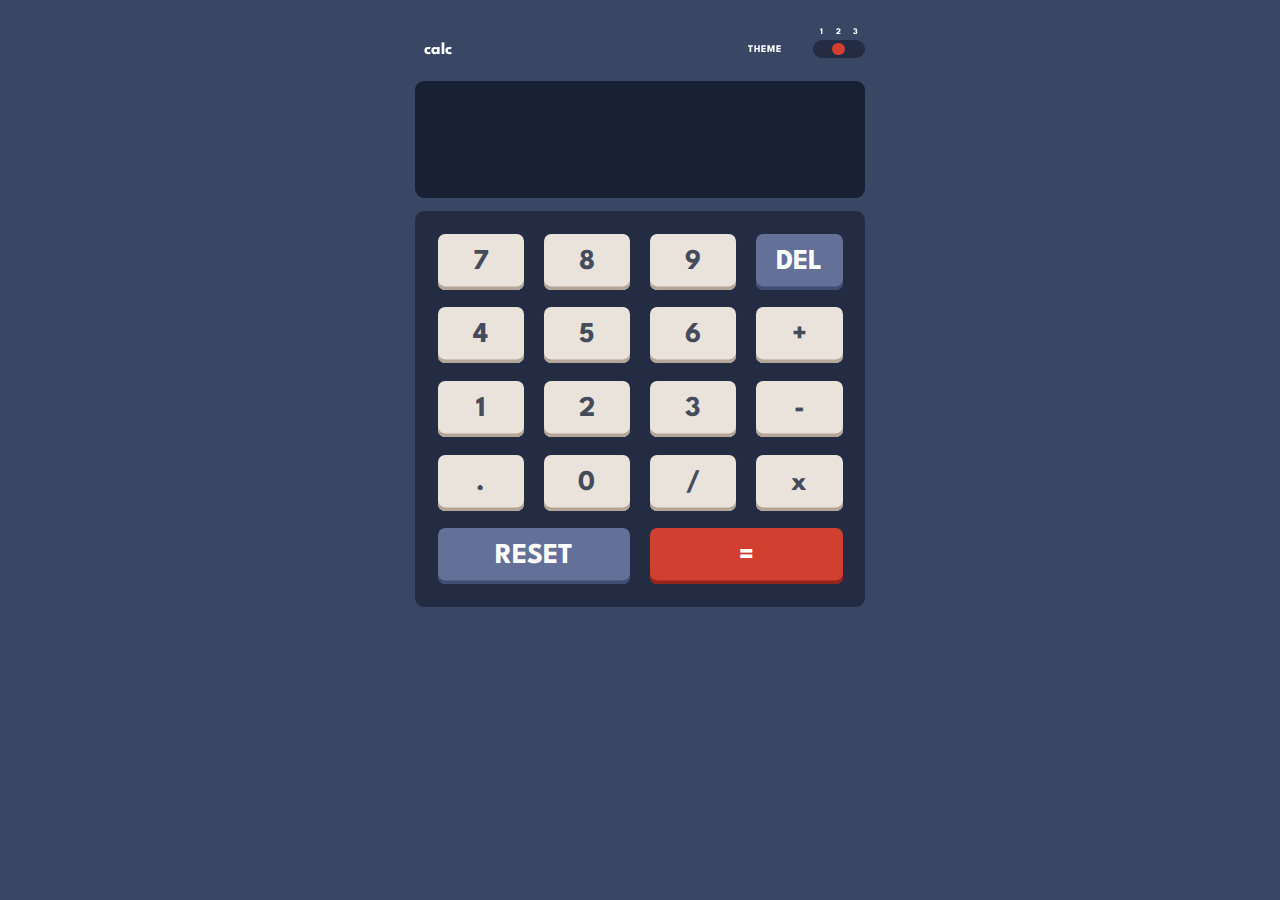
<file: index.html>
<!DOCTYPE html>
<html lang="en">
  <head>
    <meta charset="UTF-8" />
    <meta name="viewport" content="width=device-width, initial-scale=1.0" />
    <!-- displays site properly based on user's device -->

    <link
      rel="icon"
      type="image/png"
      sizes="32x32"
      href="./images/favicon-32x32.png"
    />
    <link rel="stylesheet" href="css/calculadora.css" />
    <title>Frontend Mentor | Calculator app</title>

    </style>
  </head>
  <body id="body">
    <main>
      <div class="container">
        <div class="menu">
          <div class="logo">
            <h3>calc</h3>
          </div>
          <div class="theme">
            <span class="tm">THEME</span>
             <div class="switch">

                <span class="type">1 2 3</span>
                <div class="switch-toggle switch-3 switch-candy">
                   
                   <input id="on" name="state-d" type="radio" checked=""  value="normal" />
                   <label for="on" ></label>
                   
                   <input id="na" name="state-d" type="radio" checked="checked"  value="na"/>
                   <label for="na" class="disabled" onclick=""></label>
                   
                   <input id="off" name="state-d" type="radio" value="off" />
                   <label for="off" onclick=""></label>
                   
                  </div>
               </div>
            </div>
        </div>
        <div  class="screen" data-value="">
         <span id="screen"></span>
        </div>
        <div class="calculator" onchange="keyboard()">
         <input id="keyboard" type="text" class="keyboard" onkeydown="onKeyDown(event)" autocomplete="off" autofocus>
          <button id="val-7" type="button" data-valor="7" class="btn" value="7">7</button>
          <button id="val-8" type="button" data-valor="8" class="btn" value="8">8</button>
          <button id="val-9" type="button" data-valor="9" class="btn" value="9">9</button>
          <button id="del" type="button" class="del">DEL</button>

          <button id="val-4" type="button" data-valor="4" class="btn" value="4">4</button>
          <button id="val-5" type="button" data-valor="5" class="btn" value="5">5</button>
          <button id="val-6" type="button" data-valor="6" class="btn" value="6">6</button>
          <button id="val-+" type="button" data-valor="+" class="btn" value="+">+</button>

          <button id="val-1" type="button" data-valor="1" class="btn" value="1">1</button>
          <button id="val-2" type="button" data-valor="2" class="btn" value="2">2</button>
          <button id="val-3" type="button" data-valor="3" class="btn" value="3">3</button>
          <button id="val--" type="button" data-valor="-" class="btn" value="-">-</button>

          <button id="punto" type="button"  class="" value=".">.</button>
          <button id="val-0" type="button" data-valor="0" class="btn" value="0">0</button>
          <button id="val-/" type="button" data-valor="/" class="btn" value="/">/</button>
          <button id="val-x" type="button" data-valor="*" class="btn" value="x">x</button>

          <button id="res" type="button"  class="reset">RESET</button>
          <button id="like" type="button" value="like" class="like">=</button>
        </div>
      </div>
    </main>
    <script   src="js/calculadora.js"></script>
  </body>
</html>
</file>
<file: css/calculadora.css>
@import url("https://fonts.googleapis.com/css2?family=League+Spartan:wght@100..900&display=swap");

html {
  --main-background: hsl(222, 26%, 31%);
  --toggle-keypad-bg: hsl(223, 31%, 20%);
  --screen-bg: hsl(224, 36%, 15%);
  --key-bg-toggle: hsl(225, 21%, 49%);
  --key-shadow: hsl(224, 28%, 35%);
  --key-toggle-bg: hsl(6, 63%, 50%);
  --key-shadow-2: hsl(6, 70%, 34%);
  --key-bg: hsl(30, 25%, 89%);
  --key-shadow-3: hsl(28, 16%, 65%);
  --text-1: hsl(0, 0%, 100%);
  --text-2: hsl(221, 14%, 31%);
  --text-3: hsl(0, 0%, 100%);
  --text-4: hsl(0, 0%, 100%);
}
html[data-theme="light"] {
  --main-background: hsl(0, 0%, 90%);
  --toggle-keypad-bg: hsl(0, 5%, 81%);
  --screen-bg: hsl(0, 0%, 93%);
  --key-bg-toggle: hsl(185, 42%, 37%);
  --key-shadow: hsl(185, 58%, 25%);
  --key-toggle-bg: hsl(25, 98%, 40%);
  --key-shadow-2: hsl(25, 99%, 27%);
  --key-bg: hsl(45, 7%, 89%);
  --key-shadow-3: hsl(35, 11%, 61%);
  --text-1: hsl(0, 0%, 100%);
  --text-2: hsl(60, 10%, 19%);
  --text-3: hsl(60, 10%, 19%);
  --text-4: hsl(0, 0%, 100%);
}

html[data-theme="dark"] {
  --main-background: hsl(268, 75%, 9%);
  --toggle-keypad-bg: hsl(268, 71%, 12%);
  --screen-bg: hsl(268, 71%, 12%);
  --key-bg-toggle: hsl(281, 89%, 26%);
  --key-shadow: hsl(285, 91%, 52%);
  --key-toggle-bg: hsl(176, 100%, 44%);
  --key-shadow-2: hsl(177, 92%, 70%);
  --key-bg: hsl(268, 47%, 21%);
  --key-shadow-3: hsl(290, 70%, 36%);
  --text-1: hsl(0, 0%, 100%);
  --text-2: hsl(52, 100%, 62%);
  --text-3: hsl(52, 100%, 62%);
  --text-4: hsl(198, 20%, 13%);
}

* {
  font-family: "League Spartan", sans-serif;
  margin: 0;
}

body {
  background-color: var(--main-background);
  display: flex;
  justify-content: center;
  align-items: center;
  zoom: 90%;
}

main {
  display: flex;
  justify-content: center;
  align-items: center;
}

.container {
  min-width: 500px;
  height: 700px;
  display: flex;
  justify-content: center;
  align-items: center;
  margin: auto 30%;
  flex-direction: column;
}

.menu {
  width: 100%;
  display: flex;
  justify-content: space-between;
  align-items: flex-end;
  padding: 5px 10px;
  margin-bottom: 20px;
}

.logo {
  color: var(--text-2);
  padding-left: 10px;
}

.theme {
  min-width: 130px;
  display: flex;
  justify-content: space-between;
  align-items: flex-end;
  position: relative;
}

.theme span,
h3 {
  color: var(--text-3);
  font-weight: 700;
}

.theme .tm {
  letter-spacing: 0.1em;
  font-size: 0.7rem;
  margin-bottom: 5px;
}

.type {
  letter-spacing: 0.6em !important;
  width: 100%;
  display: flex;
  justify-content: center;
  margin-bottom: 5px;
  margin-left: 6px;
  font-size: 0.6em !important;
}

.switch {
  display: flex;
  flex-direction: column;
  justify-content: center;
  align-items: center;
  /* margin: auto; */
}

.switch-toggle {
  float: left;
  background: var(--toggle-keypad-bg);
  height: 20px;
  width: 94%;
  border-radius: 20px;
  padding: 0 2px;
}
.switch-toggle input {
  position: absolute;
  opacity: 0;
  cursor: pointer;
}
.switch-toggle input + label {
  padding: 7px;
  float: left;
  color: #fff;
  cursor: pointer;
  -webkit-transition: 0.4s;
  transition: 0.4s;
  margin: 0px 2px;
}
.switch-toggle input:checked + label {
  background: var(--key-toggle-bg);
  border-radius: 20px;
  -webkit-transition: 0.4s;
  transition: 0.4s;
  margin-top: 3px;
}

.screen {
  background-color: var(--screen-bg);
  min-height: 120px;
  color: var(--text-3);
  width: 95%;
  border-radius: 10px;
  display: flex;
  justify-content: flex-end;
  align-items: center;
  font-size: 40px;
  font-weight: 700;
  word-break:break-all;
  padding: 5px 2.5%;
}

.calculator {
  position: relative;
  margin-top: 15px;
  border-radius: 10px;
  width: 90%;
  min-height: 390px;
  background-color: var(--toggle-keypad-bg);
  display: grid;
  grid-template-columns: repeat(4, 1fr);
  grid-template-rows: repeat(5, 1fr);
  grid-column-gap: 5%;
  grid-row-gap: 5%;
  padding: 5%;
}

.calculator button {
  border-radius: 8px;
  border: none;
  font-size: 32px;
  text-align: center;
  vertical-align: middle;
  color: var(--text-2);
  font-weight: 700;
  background: var(--key-bg);
  -webkit-box-shadow: inset 0 -4px 0 0 var(--key-shadow-3);
  -moz-box-shadow: inset 0 -4px 0 0 var(--key-shadow-3);
  box-shadow: inset 0 -4px 0 0 var(--key-shadow-3);
}

button:hover {
  cursor: pointer;
  filter: brightness(1.4);
}

.del,
.reset {
  background-color: var(--key-bg-toggle) !important;
  color: var(--text-1) !important;
  -webkit-box-shadow: inset 0 -4px 0 0 var(--key-shadow) !important;
  -moz-box-shadow: inset 0 -4px 0 0 var(--key-shadow) !important;
  box-shadow: inset 0 -4px 0 0 var(--key-shadow) !important;
}

.reset {
  grid-area: 5 / 1 / 6 / 3;
}

.like {
  grid-area: 5 / 3 / 6 / 5;
  background: var(--key-toggle-bg) !important;
  color: var(--text-4) !important;

  -webkit-box-shadow: inset 0 -4px 0 0 var(--key-shadow-2) !important;
  -moz-box-shadow: inset 0 -4px 0 0 var(--key-shadow-2) !important;
  box-shadow: inset 0 -4px 0 0 var(--key-shadow-2) !important;
}

.keyboard {
  width: 5%;
  height: 5%;
  position: absolute;
  top: 7px;
  left: 4px;
  z-index: -1;
  overflow: hidden;
}

@media only screen and (max-width: 375px) {
  body {
    zoom: 100%;
  }

  .container {
    min-width: 330px;
    margin: auto;
    /* height: auto;
      margin-top: 20px; */
  }

  .screen {
    min-height: 100px;
  }

  .calculator {
    width: 85%;
    grid-column-gap: 4.5%;
    grid-row-gap: 4.5%;
    padding: 7%;
  }

  .del,
  .reset,
  .like {
    font-size: 1.2rem !important;
  }
}
</file>
